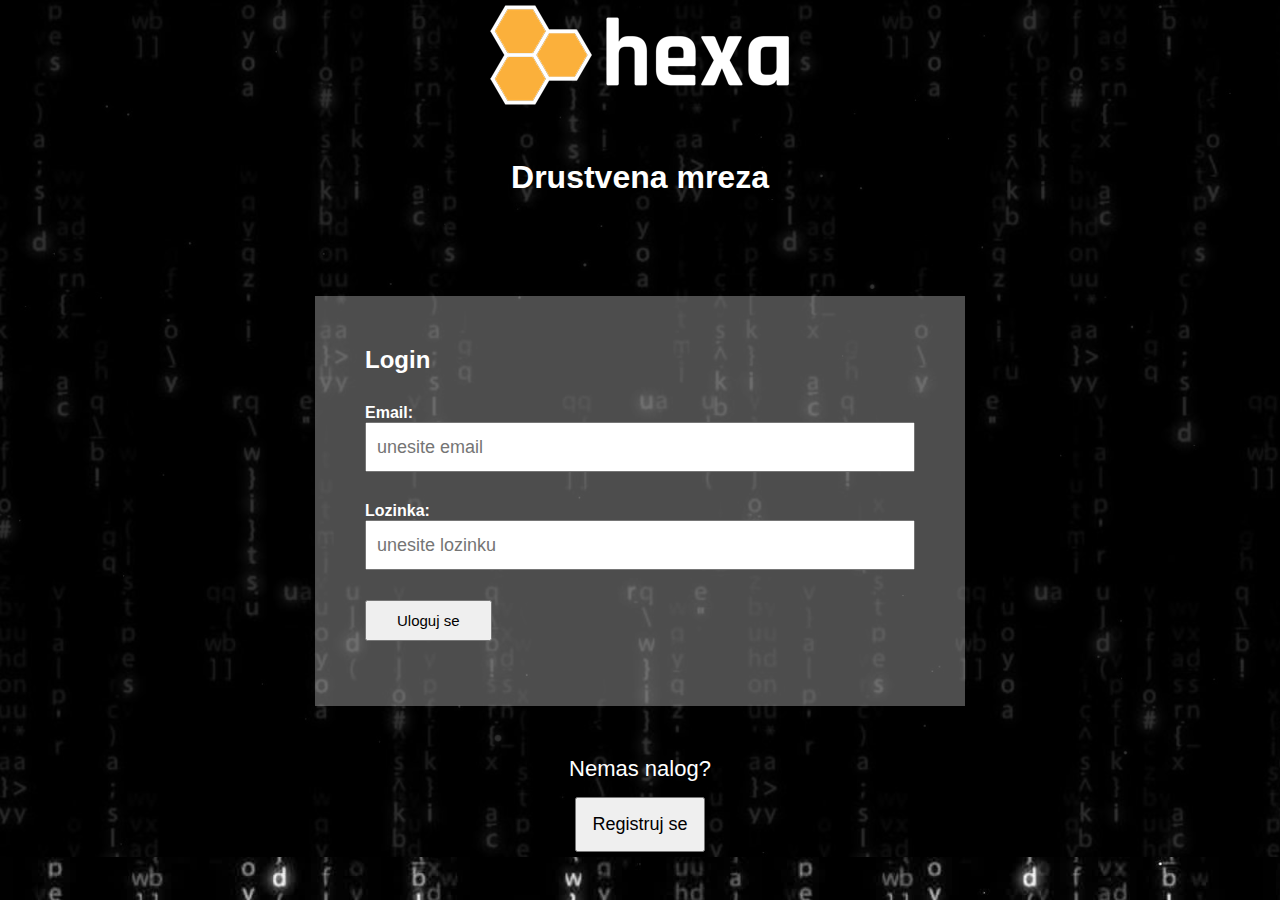
<file: index.html>
<!DOCTYPE html>
<html lang="en">

<head>
    <meta charset="UTF-8">
    <meta http-equiv="X-UA-Compatible" content="IE=edge">
    <meta name="viewport" content="width=device-width, initial-scale=1.0">
    <title>Document</title>
    <link rel="stylesheet" href="style.css">
</head>

<body>
    <div class="logo">
        <img src="img/logo.png" alt=" logo nije ucitan">
    </div>
    <h1>Drustvena mreza</h1>
    <div class="main-wrapper">
        <form action="" id="loginForm">
            <h2>Login</h2>
            <div>
                <label for="">Email:</label>
                <input type="email" name="email" id="login_email" placeholder="unesite email">
            </div>
            <div>
                <label for="">Lozinka:</label>
                <input type="password" name="lozinka" id="login_lozinka" placeholder="unesite lozinku">
            </div>
            <div>
                <button>Uloguj se</button>
            </div>
        </form>

    </div>
    <div class="no-acc-register">
        <p>Nemas nalog?</p>
        <button id="registracija">Registruj se</button>
    </div>
    <div class="custom-modal">
        <button id="closeModal">X</button>
        <form action="" id="registrationForm">
            <h2>Registracija korisnika</h2>
            <div>
                <label for="korisnicko_ime">Korisnicko ime: *</label>
                <input id="korisnicko_ime" type="text" name="korisnicko_ime" placeholder="Unesite korisnicko ime">
            </div>
            <div>
                <label for="email">Email adresa: *</label>
                <input id="email" type="email" name="register_email" placeholder="Vas email">
            </div>
            <div>
                <label for="lozinka">Lozinka: *</label>
                <input type="password" name="register_lozinka" id="lozinka" placeholder="Lozinka">
            </div>
            <div>
                <label for="ponovi_lozinku">Ponovi lozinku: *</label>
                <input type="password" name="ponovi_lozinku" id="lozinka ponovo" placeholder="Lozinka">
            </div>
            <div>
                <button id="registruj">Registruj se</button>
            </div>
        </form>
    </div>
    <script src="js/Validator.js"></script>
    <script src="js/Sesion.js"></script>
    <script src="js/User.js"></script>
    <script src="js/app.js"></script>
</body>

</html>
</file>
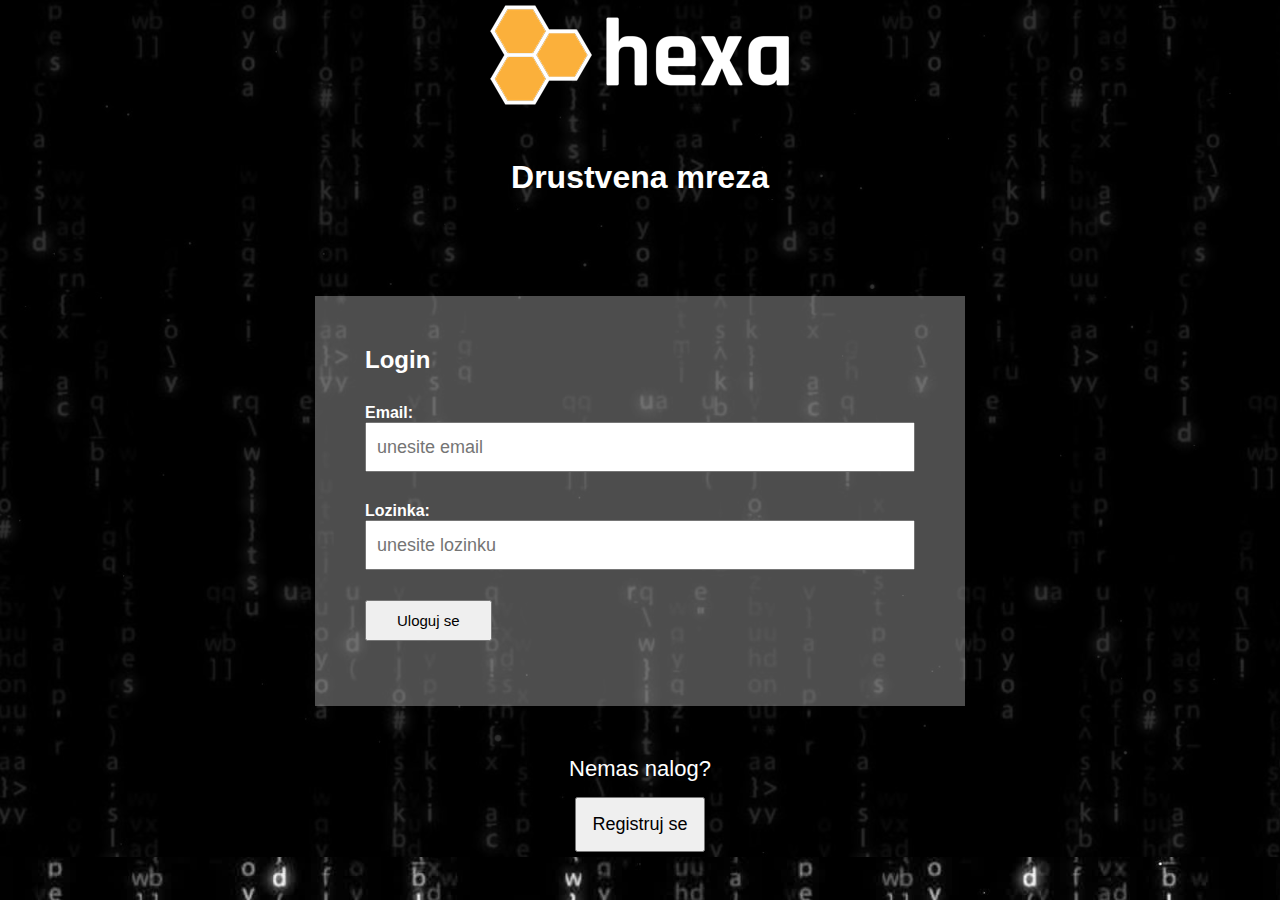
<file: hexa.html>
<!DOCTYPE html>
<html lang="en">

<head>
    <meta charset="UTF-8">
    <meta http-equiv="X-UA-Compatible" content="IE=edge">
    <meta name="viewport" content="width=device-width, initial-scale=1.0">
    <title>Hexa</title>
    <!-- CSS only -->
    <link href="https://cdn.jsdelivr.net/npm/bootstrap@5.2.0-beta1/dist/css/bootstrap.min.css" rel="stylesheet" integrity="sha384-0evHe/X+R7YkIZDRvuzKMRqM+OrBnVFBL6DOitfPri4tjfHxaWutUpFmBp4vmVor" crossorigin="anonymous">
    <link rel="stylesheet" href="style.css">
</head>

<body>
    <div class="container">
        <div class="row">
            <div class="col-md-3">
                <div class="inner-container left-side">
                    <img src="img/profile.jpg" alt="nije ucitano" class="profile">
                    <p id="username"></p>
                    <p id="email"></p>
                    <button id="editAccount">Izmeni nalog</button>
                    <button id="logout">Odjavi se</button>
                </div>
            </div>
            <div class="col-md-9">
                <div class="inner-container right-side">
                    <form id="postForm">
                        <textarea id="postContent" placeholder="Napisi nesto i objavi..."></textarea>
                        <button>Objavi</button>
                    </form>
                    <div id="allPostsWrapper">

                    </div>
                </div>
            </div>
        </div>
    </div>

    <div class="custom-modal">
        <button id="closeModal">X</button>
        <form action="" id="editForm">
            <h2>Izmeni svoj profil</h2>
            <div>
                <label for="korisnicko_ime">Korisnicko ime:</label>
                <input id="korisnicko_ime" type="text" name="korisnicko_ime" placeholder="Unesite korisnicko ime">
            </div>
            <div>
                <label for="email">Email adresa: *</label>
                <input id="edit_email" type="email" name="register_email" placeholder="Vas email">
            </div>
            <div>
                <button>Izmeni nalog</button>
            </div>
        </form>
        <hr>

        <button id="deleteProfile">OBRISI PROFIL</button>
    </div>




    </div>
    </div>



    <script src="js/Sesion.js"></script>
    <script src="js/User.js"></script>
    <script src="js/Comment.js"></script>
    <script src="js/Post.js"></script>
    <script src="js/hexa.js"></script>
</body>

</html>
</file>
<file: style.css>
* {
    margin: 0;
    padding: 0;
    box-sizing: border-box;
}

body {
    font-family: sans-serif;
    padding: 5px;
    background-image: url('img/bg.jpg');
    color: #fff;
    background-size: cover;
    box-shadow: rgb(0, 0, 0, 0.8) 0 0 0 10000px inset;
}

h1 {
    text-align: center;
    margin-bottom: 100px;
}

h2 {
    margin-bottom: 15px;
}

.logo {
    text-align: center;
    margin-bottom: 50px;
}

.main-wrapper {
    max-width: 650px;
    margin: auto;
    background-color: rgb(255, 255, 255, 0.3);
    padding: 50px;
}

button {
    cursor: pointer;
}

form div {
    padding: 15px 0;
}

form ul {
    list-style: none;
}

form ul li {
    color: red;
}

form div label {
    display: block;
    font-weight: bold;
    font-size: 16px;
}

form div input {
    height: 50px;
    width: 100%;
    font-size: 18px;
    padding: 0 10px;
}

form div button {
    cursor: pointer;
    padding: 10px 30px;
    font-size: 15px;
}

.no-acc-register {
    text-align: center;
    margin-top: 50px;
}

.no-acc-register button {
    padding: 15px;
    font-size: 18px;
}

.no-acc-register p {
    font-size: 22px;
    margin-bottom: 15px;
}

.custom-modal {
    display: none;
    background-color: black;
    box-shadow: rgba(255, 255, 255, 0.8) 0 0 1000px 1000px;
    max-width: 650px;
    padding: 50px;
    position: absolute;
    left: 0;
    right: 0;
    top: 10%;
    margin: auto;
    width: 100%;
}

.custom-modal button#closeModal {
    height: 20px;
    width: 20px;
    color: white;
    background-color: transparent;
    border: 0;
    font-size: 25px;
    font-weight: bold;
    position: absolute;
    right: 30px;
    top: 30px;
}

.inner-container {
    border: 1px solid green;
    padding: 15px;
}

.inner-container .left-side {
    text-align: center;
    background-color: red;
}

.inner-container .profile {
    width: 70%;
    border-radius: 50%;
    display: block;
    margin: auto;
    border: 5px solid white;
    margin-bottom: 20px;
}

.inner-container.right-side form {
    display: flex;
    height: 100px;
}

.inner-container.right-side form textarea {
    width: 85%;
    border: 0;
    padding: 10px;
    resize: none;
    outline-color: green;
}

.inner-container.right-side form button {
    width: 15%;
    border: 0;
}

#deleteProfile {
    border: 2px solid red;
    color: red;
    padding: 5px 15px;
}

#allPostsWrapper .single-post {
    background-color: #eaeaea;
    padding: 15px;
    margin-top: 15px;
    color: #000;
}

#allPostsWrapper .single-post .post-content {
    padding-bottom: 10px;
    border-bottom: 1px solid black;
    margin-bottom: 10px;
    font-size: 22px;
}

#allPostsWrapper .single-post .post-actions {
    display: flex;
    justify-content: space-between;
    color: grey;
}

#allPostsWrapper .single-post .post-actions div button.like-btn {
    background-image: url('img/like.png');
    padding: 5px 15px 5px 40px;
    background-repeat: no-repeat;
    background-position: 10px;
    border: 0;
}

#allPostsWrapper .single-post .post-actions div button.comment-btn {
    background-image: url('img/comment.png');
    padding: 5px 15px 5px 40px;
    background-repeat: no-repeat;
    background-position: 10px;
    border: 0;
}

#allPostsWrapper .single-post .post-actions div button.remove-btn {
    border-color: red;
    color: red;
    padding: 5px 15px;
}

#allPostsWrapper .single-post .post-comments form {
    height: 30px;
    margin-top: 15px;
}

#allPostsWrapper .single-post .post-comments form input {
    width: 85%;
    padding: 0 10px;
}

#allPostsWrapper .single-post .post-comments form button {
    width: 15%;
    background-color: grey;
}

#allPostsWrapper .single-post .post-comments {
    display: none;
}

#allPostsWrapper .single-post .post-comments .single-comment {
    border: 1px dotted green;
    padding: 10px;
    margin-top: 10px;
}

#editAccount,
#logout {
    border: 1px solid black;
    border-radius: 5%;
    padding: 8px;
    color: red;
}
</file>
